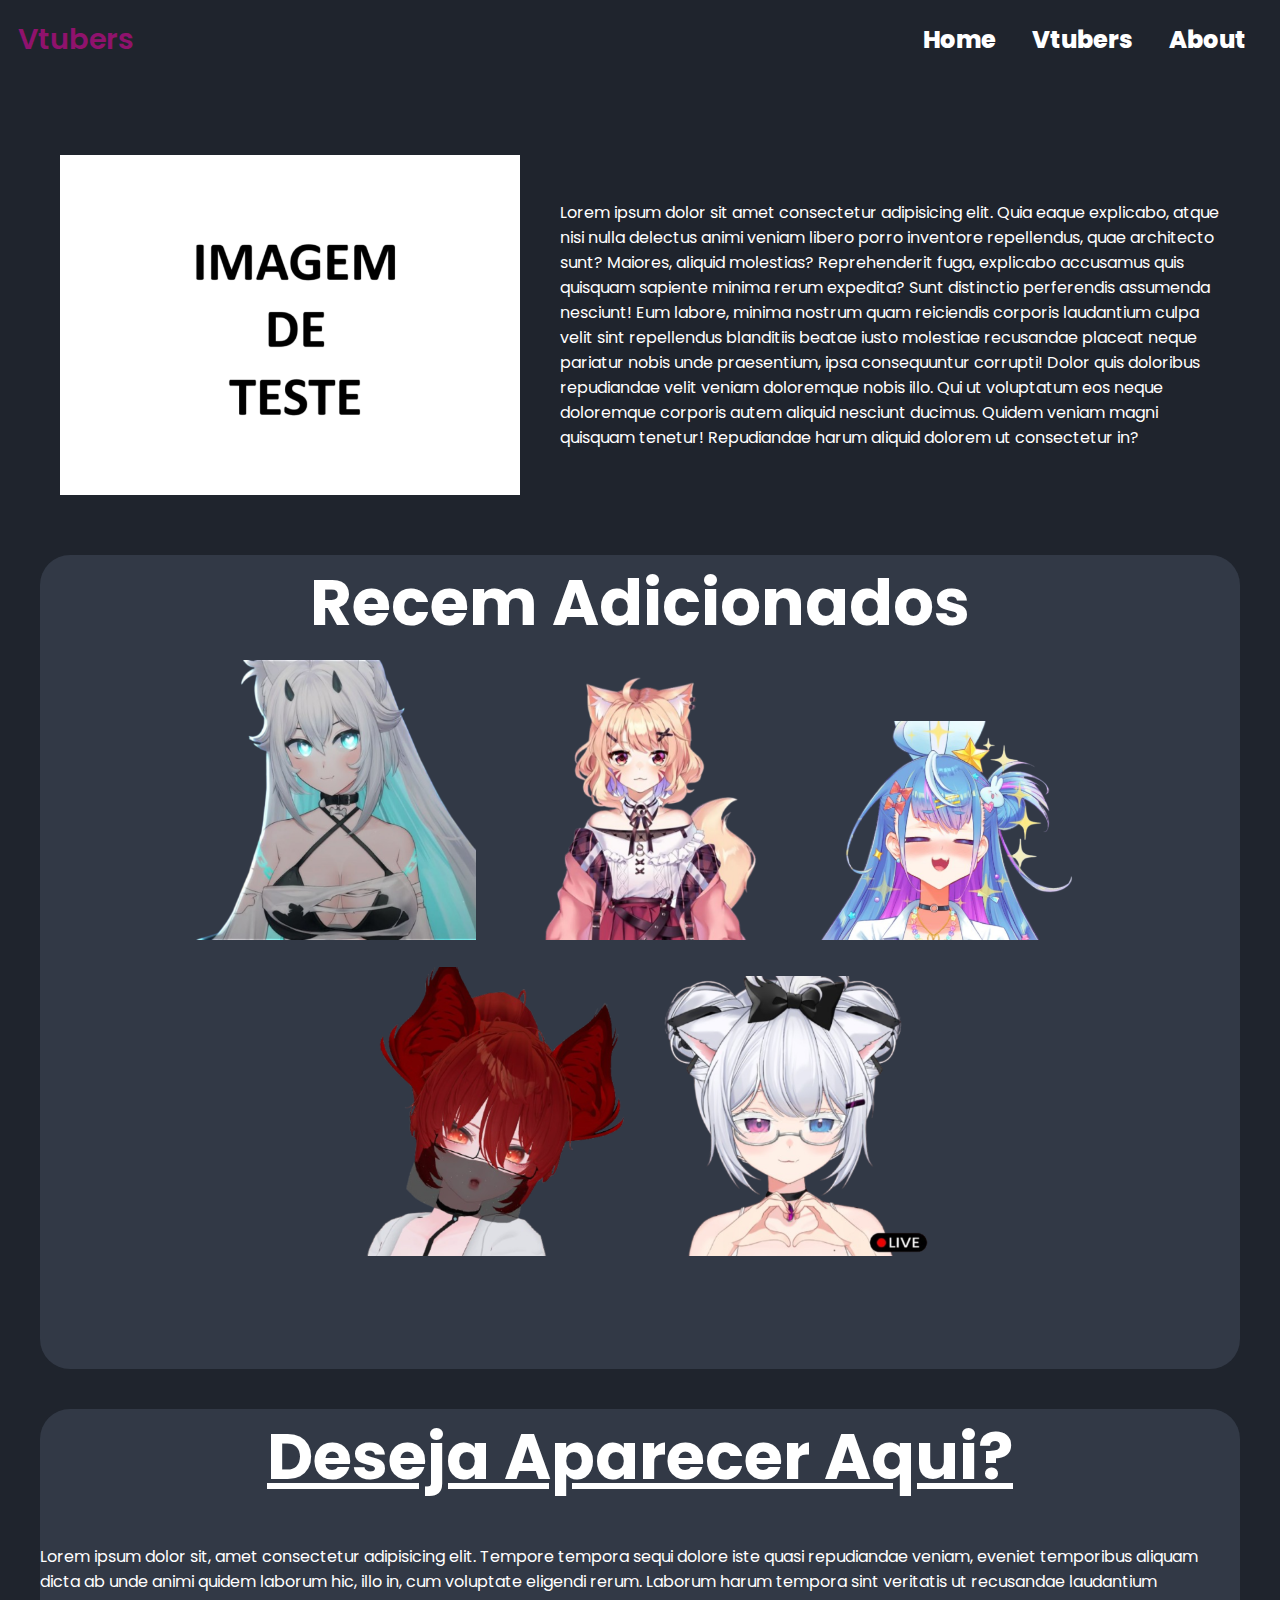
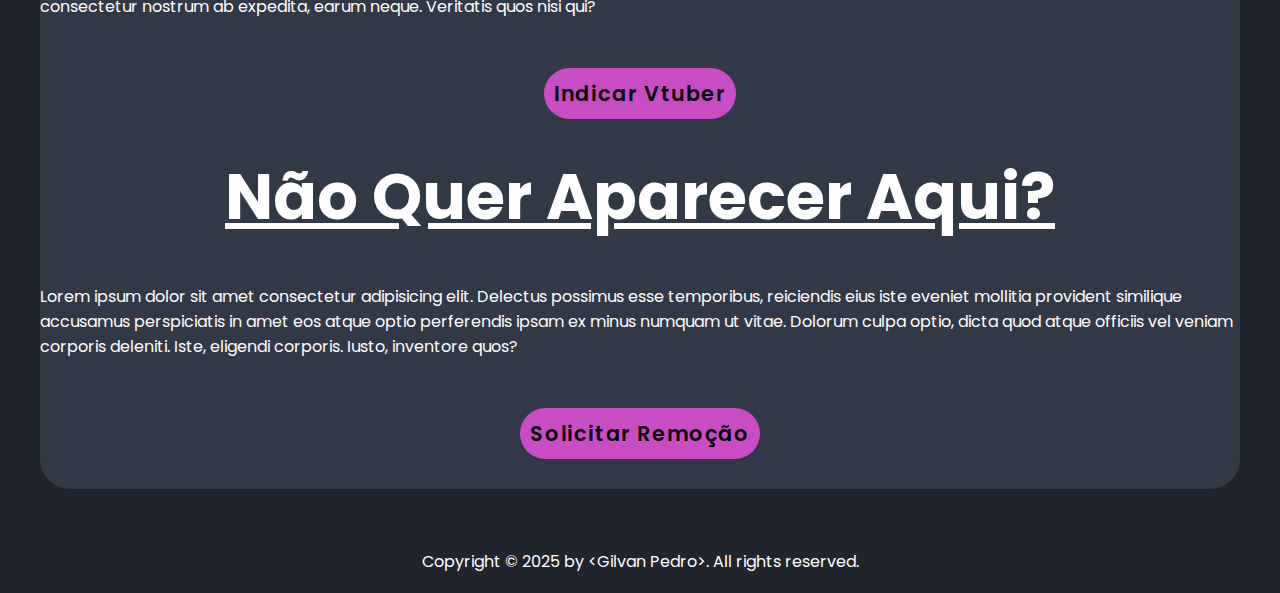
<file: index.html>
<!DOCTYPE html>
<html lang="pt-br">
<head>
    <meta charset="UTF-8">
    <meta name="viewport" content="width=device-width, initial-scale=1.0">
    <title>Vtuber Search</title>

    <link rel="stylesheet" href="./style.css">
    <link rel="stylesheet" href="./responsivo.css">
</head>
<body>
    <header>
        <a href="" class="logo">Vtubers</a>

        <div class="nav">
            <a href="#home">Home</a>
            <a href="./vtubers.html">Vtubers</a>
            <a href="./about.html">About</a>
        </div>

        <div class="nav-responsive">
            <a href="#home">Home</a>
            <a href="./vtubers.html">Vtubers</a>
            <a href="./about.html">About</a>
        </div>

        <div class="menu-hamburguer">
            <div class="bar1"></div>
            <div class="bar2"></div>
            <div class="bar3"></div>
        </div>
    </header>

    <section class="home" id="home">
        <div class="home-box">
            <h1>Sobre o Site</h1>
                <div class="home-content">
                    <img src="./img/imagem teste.png" class="home-img"></img>
                    <p>
                        Lorem ipsum dolor sit amet consectetur adipisicing elit. Quia eaque explicabo, atque nisi nulla delectus animi veniam libero porro inventore repellendus, quae architecto sunt? Maiores, aliquid molestias? Reprehenderit fuga, explicabo accusamus quis quisquam sapiente minima rerum expedita? Sunt distinctio perferendis assumenda nesciunt! Eum labore, minima nostrum quam reiciendis corporis laudantium culpa velit sint repellendus blanditiis beatae iusto molestiae recusandae placeat neque pariatur nobis unde praesentium, ipsa consequuntur corrupti! Dolor quis doloribus repudiandae velit veniam doloremque nobis illo. Qui ut voluptatum eos neque doloremque corporis autem aliquid nesciunt ducimus. Quidem veniam magni quisquam tenetur! Repudiandae harum aliquid dolorem ut consectetur in?
                    </p>
                </div>
            </div>
        </div>
    </section>

    <section class="vtubers-novos">
        <h1>Recem Adicionados</h1>
        <div class="vtubers-img">
            <a href="./nyhzumi.html"><img src="./img/nyhzumi/nyhzumi1.png" alt=""></a>
        
            <a href="./squchan.html"><img src="./img/squchan/squchan1.png" alt=""></a>
        
            <a href=""><img src="./img/emu/emu1.png" alt=""></a>

            <a href=""><img src="./img/nixi/nixi1.png" alt=""></a>

            <a href=""><img src="./img/hiniinha/hiniinha1.png" alt=""></a>
        </div>
    </section>

    <section class="formularios">
        <div class="formulario-entrar">
            <h1>Deseja Aparecer Aqui?</h1>
            <p>
                Lorem ipsum dolor sit, amet consectetur adipisicing elit. Tempore tempora sequi dolore iste quasi repudiandae veniam, eveniet temporibus aliquam dicta ab unde animi quidem laborum hic, illo in, cum voluptate eligendi rerum. Laborum harum tempora sint veritatis ut recusandae laudantium consectetur nostrum ab expedita, earum neque. Veritatis quos nisi qui?
            </p>
            <div class="botao">
                <a href="./formularioentrar.html" class="btn">Indicar Vtuber</a>
            </div>
        </div>

        <div class="formulario-sair">
            <h1>Não Quer Aparecer Aqui?</h1>
            <p>
                Lorem ipsum dolor sit amet consectetur adipisicing elit. Delectus possimus esse temporibus, reiciendis eius iste eveniet mollitia provident similique accusamus perspiciatis in amet eos atque optio perferendis ipsam ex minus numquam ut vitae. Dolorum culpa optio, dicta quod atque officiis vel veniam corporis deleniti. Iste, eligendi corporis. Iusto, inventore quos?
            </p>
            <div class="botao">
                <a href="./formulariosair.html" class="btn">Solicitar Remoção</a>
            </div>
        </div>
    </section>

    <footer>
        <p>
            Copyright &copy; 2025 by &lt;Gilvan Pedro&gt;. All rights reserved.
        </p>
    </footer>
</body>
<script src="./script.js"></script>
</html>
</file>
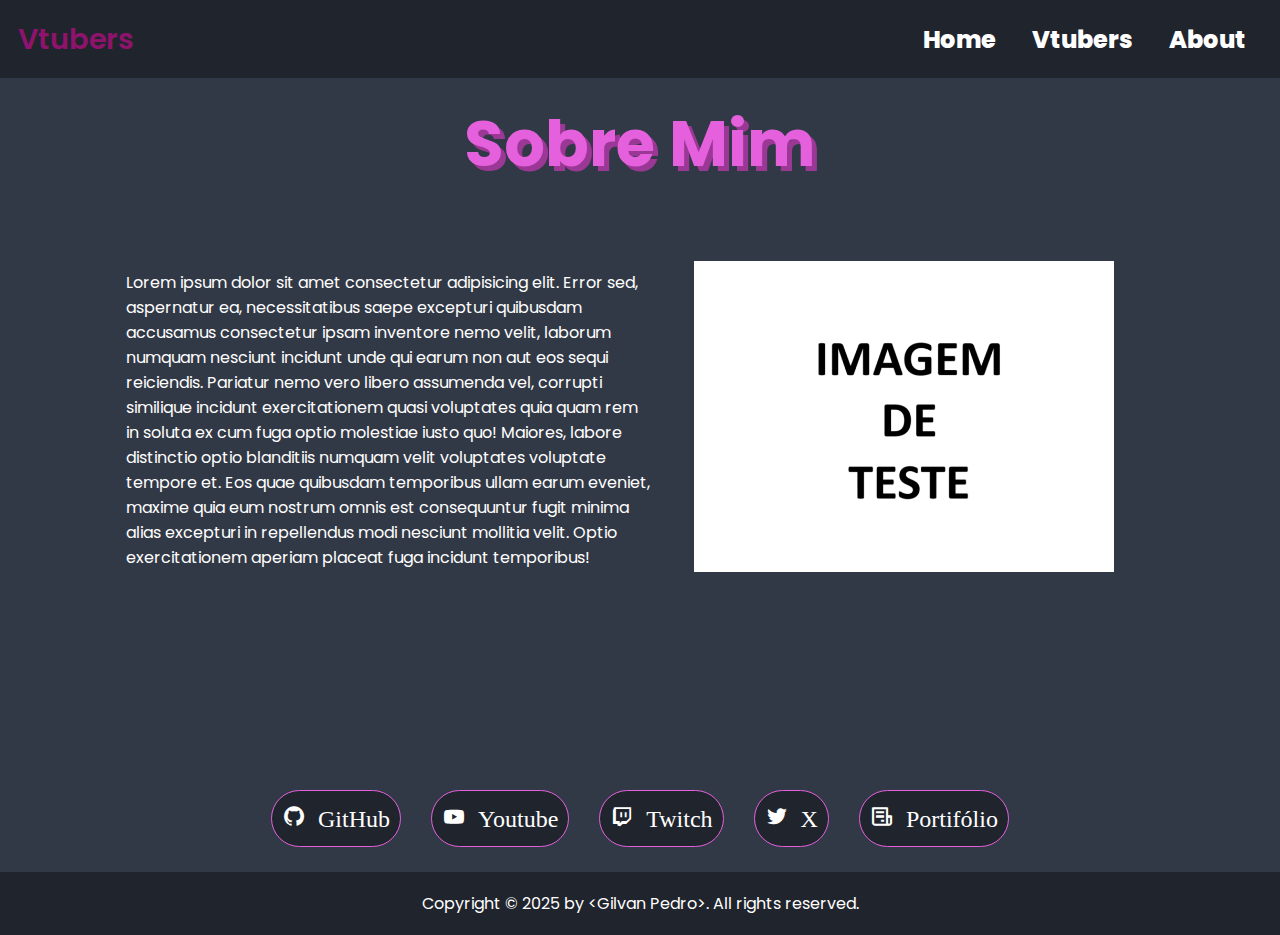
<file: about.html>
<!DOCTYPE html>
<html lang="pt-br">
<head>
    <meta charset="UTF-8">
    <meta name="viewport" content="width=device-width, initial-scale=1.0">
    <title>Vtuber Search</title>

    <link rel="stylesheet" href="./style.css">
    <link rel="stylesheet" href="./about.css">
    <link rel="stylesheet" href="./responsivo.css">
    <link href='https://unpkg.com/boxicons@2.1.4/css/boxicons.min.css' rel='stylesheet'>
</head>
<body>
    <header>
        <a href="" class="logo">Vtubers</a>

        <div class="nav">
            <a href="#home">Home</a>
            <a href="./vtubers.html">Vtubers</a>
            <a href="#">About</a>
        </div>

        <div class="nav-responsive">
            <a href="#home">Home</a>
            <a href="./vtubers.html">Vtubers</a>
            <a href="#">About</a>
        </div>

        <div class="menu-hamburguer">
            <div class="bar1"></div>
            <div class="bar2"></div>
            <div class="bar3"></div>
        </div>
    </header>

    <section class="about-box">
        <h1>Sobre Mim</h1>
        <div class="about-content">
            <p class="about-txt">
                Lorem ipsum dolor sit amet consectetur adipisicing elit. Error sed, aspernatur ea, necessitatibus saepe excepturi quibusdam accusamus consectetur ipsam inventore nemo velit, laborum numquam nesciunt incidunt unde qui earum non aut eos sequi reiciendis. Pariatur nemo vero libero assumenda vel, corrupti similique incidunt exercitationem quasi voluptates quia quam rem in soluta ex cum fuga optio molestiae iusto quo! Maiores, labore distinctio optio blanditiis numquam velit voluptates voluptate tempore et. Eos quae quibusdam temporibus ullam earum eveniet, maxime quia eum nostrum omnis est consequuntur fugit minima alias excepturi in repellendus modi nesciunt mollitia velit. Optio exercitationem aperiam placeat fuga incidunt temporibus!
            </p>
            <div class="about-img">
                <img src="./img/imagem teste.png" alt="">
            </div>
        </div>    
    </section>

    <section class="social-content">
        <a href="https://github.com/GilvanPedro"><i class='bx bxl-github'> GitHub</i></a>

        <a href=""><i class='bx bxl-youtube social-icon' > Youtube</i></a>

        <a href="https://twitch.tv/gilvannp"><i class='bx bxl-twitch'> Twitch</i></a>

        <a href="https://x.com/gilvannp"><i class='bx bxl-twitter social-icon' > X</i></a>

        <a href="http://gilvanpedro.netfly.com/"><i class='bx bx-receipt'> Portifólio</i></a>
    </section>
    
    <footer>
        <p>
            Copyright &copy; 2025 by &lt;Gilvan Pedro&gt;. All rights reserved.
        </p>
    </footer>
</body>
<script src="./script.js"></script>
</html>
</file>
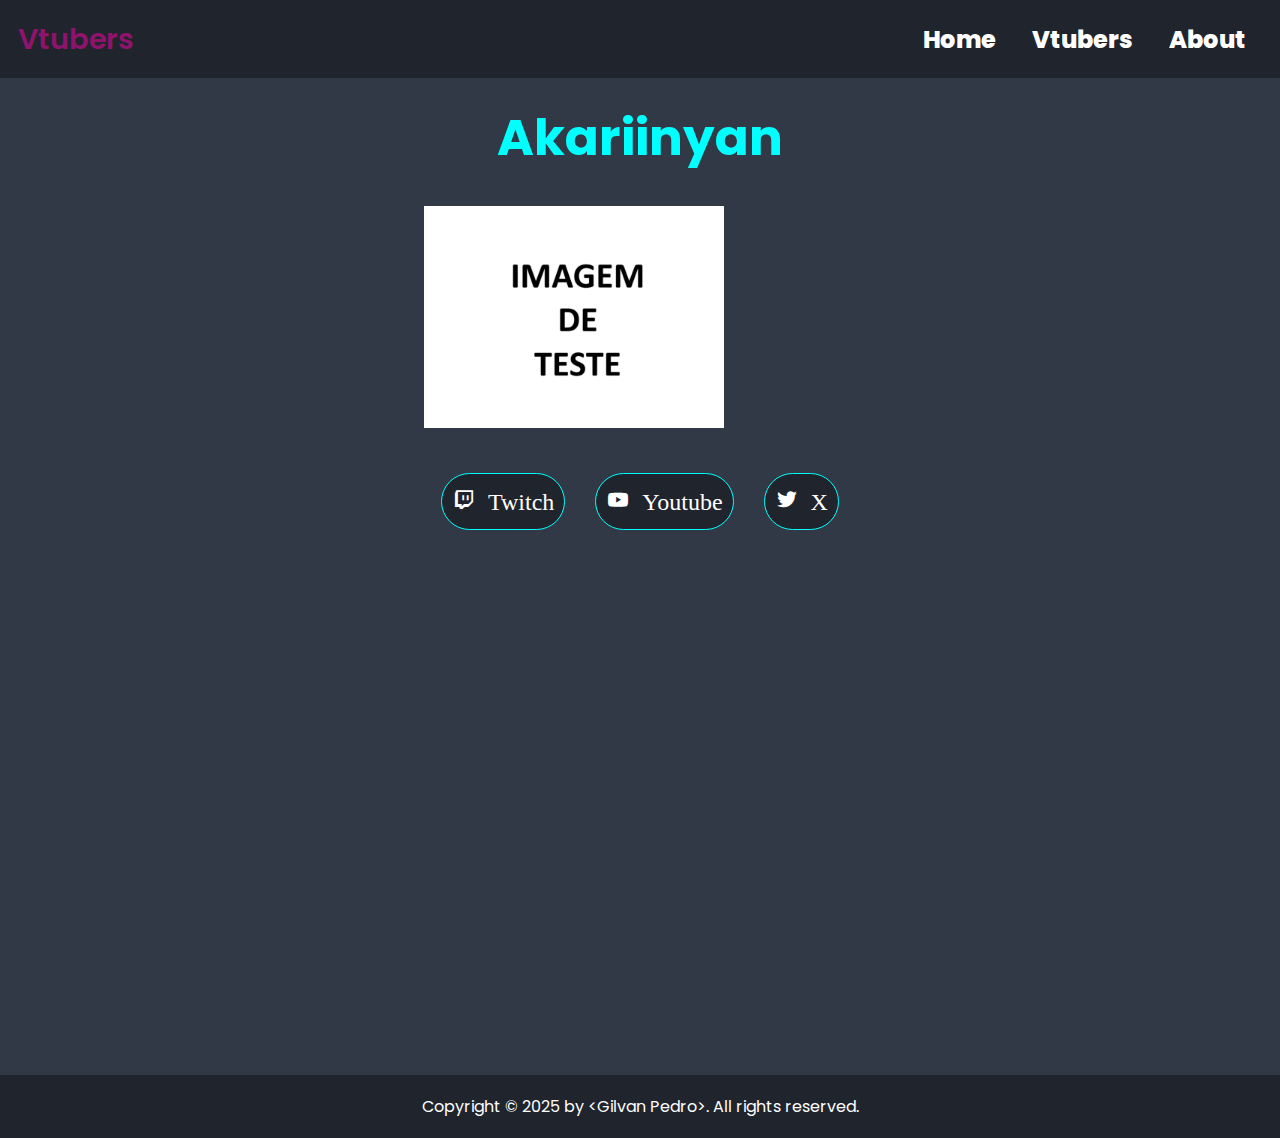
<file: akariinyan.html>
<!DOCTYPE html>
<html lang="pt-br">
<head>
    <meta charset="UTF-8">
    <meta name="viewport" content="width=device-width, initial-scale=1.0">
    <title>Vtuber Search</title>

    <link rel="stylesheet" href="./portifolio.css">
    <link rel="stylesheet" href="./CSS vtubers/nyhzumi.css">
    <link rel="stylesheet" href="./responsivo.css">
    <link href='https://unpkg.com/boxicons@2.1.4/css/boxicons.min.css' rel='stylesheet'>
</head>
<body>
    <header>
        <a href="" class="logo">Vtubers</a>

        <div class="nav">
            <a href="./index.html">Home</a>
            <a href="./vtubers.html">Vtubers</a>
            <a href="./about.html">About</a>
        </div>

        <div class="nav-responsive">
            <a href="#home">Home</a>
            <a href="./vtubers.html">Vtubers</a>
            <a href="./about.html">About</a>
        </div>

        <div class="menu-hamburguer">
            <div class="bar1"></div>
            <div class="bar2"></div>
            <div class="bar3"></div>
        </div>
    </header>

    <section class="info-content">

        <h1>Akariinyan</h1>

        <div class="info-bio">

                <img src="./img/imagem teste.png" alt="">

            <div class="info-box">
                
                <p>

                </p>

            </div>
        </div>
    </section>

                    <!-- Redes Sociais -->
    <section class="social-content">
        <a href=""><i class='bx bxl-twitch social-icon'> Twitch</i></a>

        <a href=""><i class='bx bxl-youtube social-icon' > Youtube</i></a>

        <a href=""><i class='bx bxl-twitter social-icon' > X</i></a>
    </section>

    <section class="clip-content">
        <div class="clip">

            <iframe src="" frameborder="0"></iframe>

        </div>
    </section>

    <footer>
        <p>Copyright &copy; 2025 by &lt;Gilvan Pedro&gt;. All rights reserved.</p>
    </footer>
</body>
<script src="./script.js"></script>
<script>
    
</script>
</html>
</file>
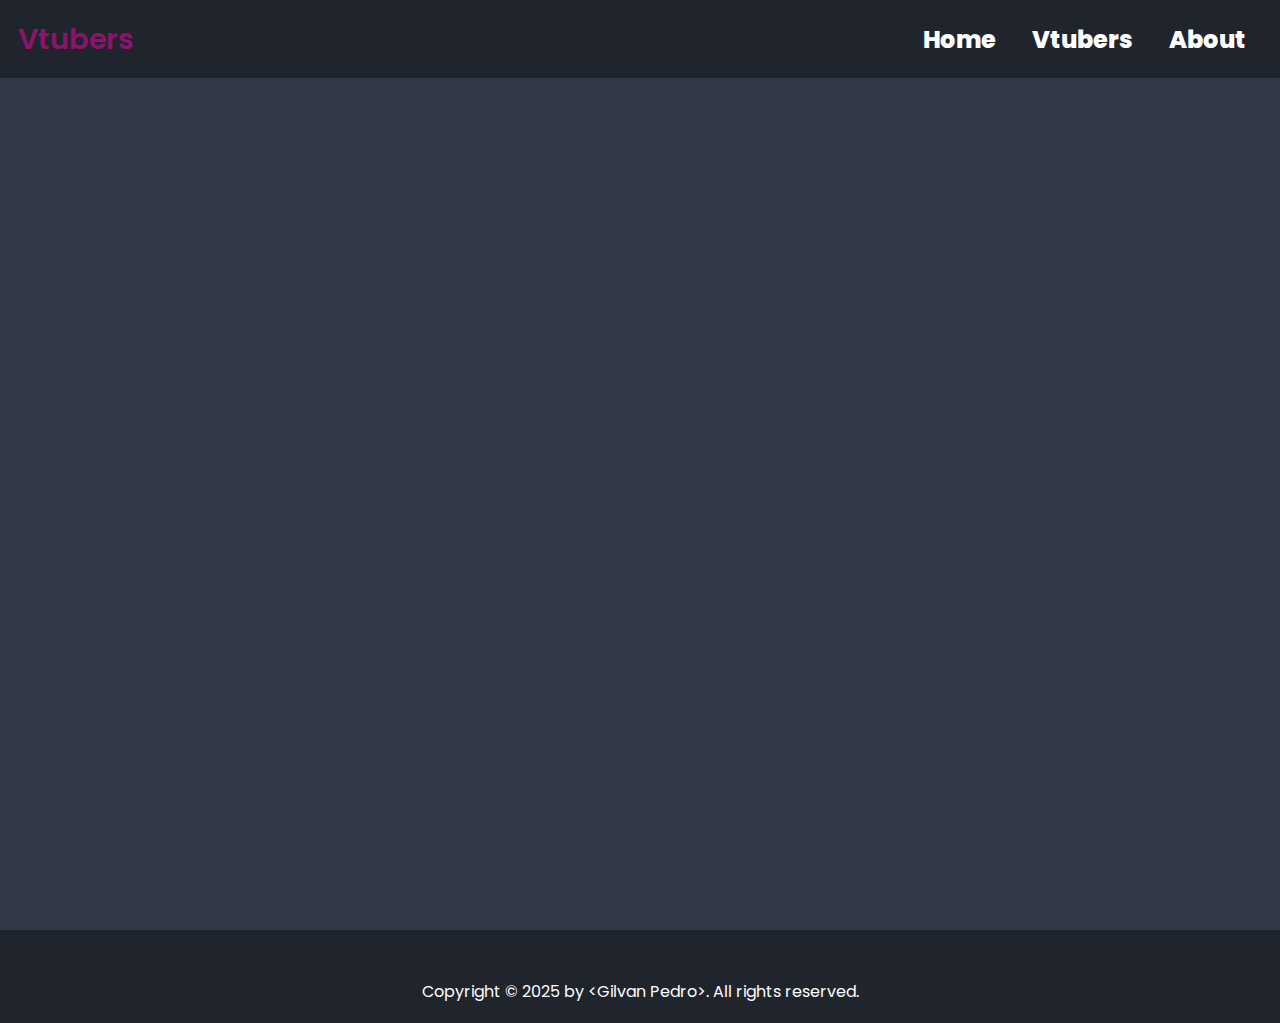
<file: formularioentrar.html>
<!DOCTYPE html>
<html lang="pt-br">
<head>
    <meta charset="UTF-8">
    <meta name="viewport" content="width=device-width, initial-scale=1.0">
    <title>Vtuber Search</title>
    <link rel="stylesheet" href="./responsivo.css">
    <link rel="stylesheet" href="./style.css">
</head>
<body>
    <header>
        <a href="" class="logo">Vtubers</a>

        <div class="nav">
            <a href="./index.html">Home</a>
            <a href="./vtubers.html">Vtubers</a>
            <a href="#">About</a>
        </div>

        <div class="nav-responsive">
            <a href="./index.html">Home</a>
            <a href="./vtubers.html">Vtubers</a>
            <a href="#">About</a>
        </div>

        <div class="menu-hamburguer">
            <div class="bar1"></div>
            <div class="bar2"></div>
            <div class="bar3"></div>
        </div>
    </header>

    <div class="cor-fundo">
        <section class="entrar-form">
            <iframe src="https://docs.google.com/forms/d/e/1FAIpQLSeY9LWYcGCufFjE7ytyVZT631D6Y5lKer4QTlPzCicTDpvpfg/viewform?embedded=true" width="640" height="955" frameborder="0" marginheight="0" marginwidth="0" scrolling="no">Carregando…</iframe>
        </section>
    </div>
    
    <footer>
        <p>
            Copyright &copy; 2025 by &lt;Gilvan Pedro&gt;. All rights reserved.
        </p>
    </footer>
</body>
<script src="./script.js"></script>
</html>
</file>
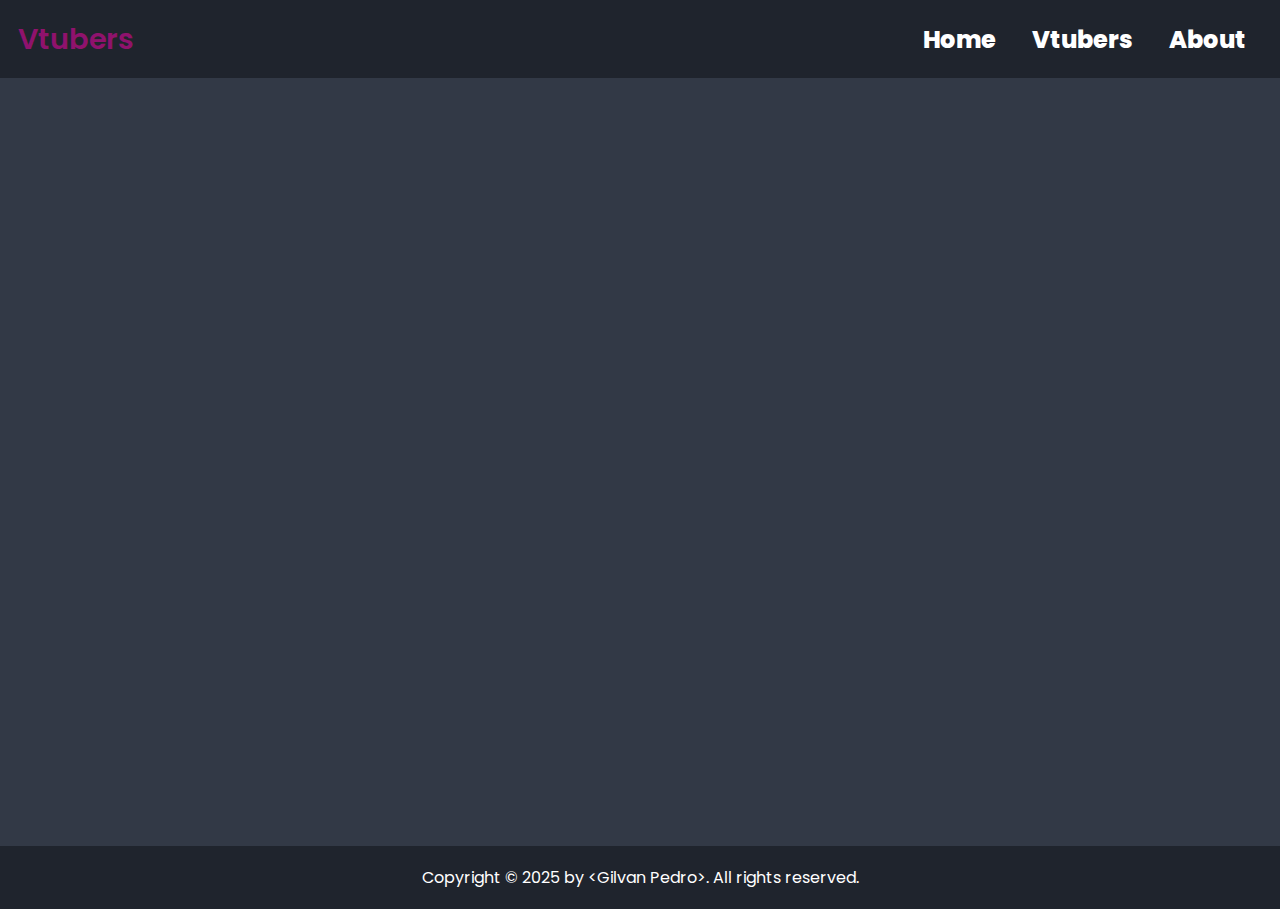
<file: formulariosair.html>
<!DOCTYPE html>
<html lang="pt-br">
<head>
    <meta charset="UTF-8">
    <meta name="viewport" content="width=device-width, initial-scale=1.0">
    <title>Vtuber Search</title>
    <link rel="stylesheet" href="./responsivo.css">
    <link rel="stylesheet" href="./style.css">
</head>
<body>
    <header>
        <a href="" class="logo">Vtubers</a>

        <div class="nav">
            <a href="./index.html">Home</a>
            <a href="./vtubers.html">Vtubers</a>
            <a href="./about.html">About</a>
        </div>

        <div class="nav-responsive">
            <a href="./index.html">Home</a>
            <a href="./vtubers.html">Vtubers</a>
            <a href="./about.html">About</a>
        </div>

        <div class="menu-hamburguer">
            <div class="bar1"></div>
            <div class="bar2"></div>
            <div class="bar3"></div>
        </div>
    </header>
    
    <div class="cor-fundo">
        <section class="sair-form">
            <iframe src="https://docs.google.com/forms/d/e/1FAIpQLSdTLwk_2hNyBiyeFJtqcEBUpQYtmUs-7tZMKC0AzrlChOqT5g/viewform?embedded=true" width="640" height="725" frameborder="0" scrolling="no">Carregando…</iframe>
        </section>
    </div>
    
    <footer>
        <p>
            Copyright &copy; 2025 by &lt;Gilvan Pedro&gt;. All rights reserved.
        </p>
    </footer>
</body>
<script src="./script.js"></script>
</html>
</file>
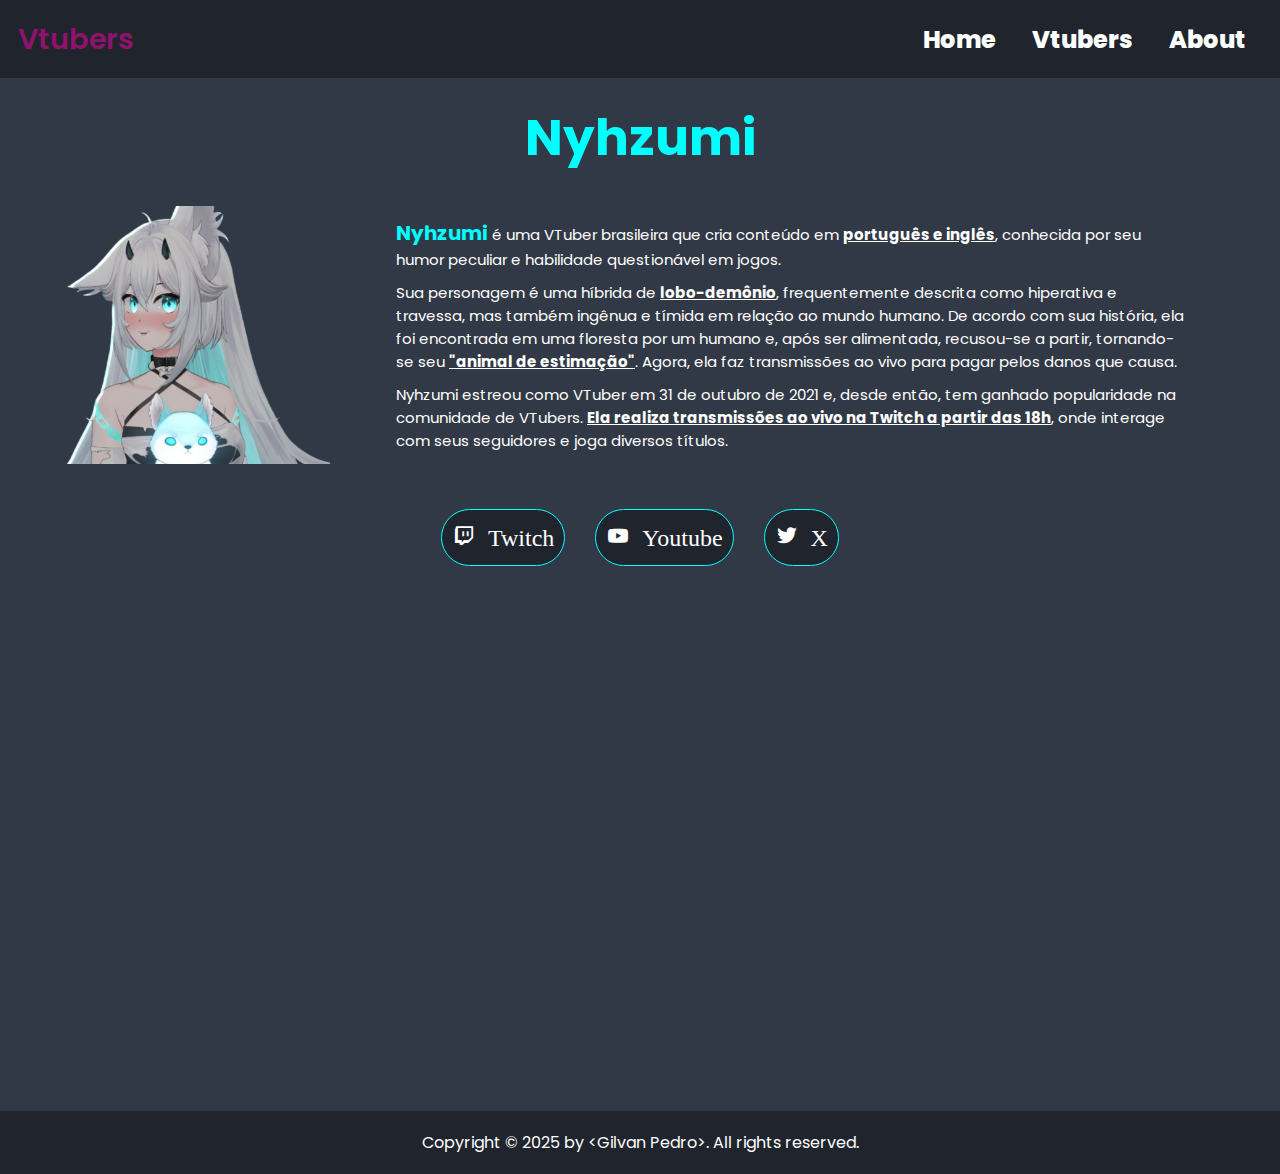
<file: nyhzumi.html>
<!DOCTYPE html>
<html lang="pt-br">
<head>
    <meta charset="UTF-8">
    <meta name="viewport" content="width=device-width, initial-scale=1.0">
    <title>Vtuber Search</title>

    <link rel="stylesheet" href="./portifolio.css">
    <link rel="stylesheet" href="./CSS vtubers/nyhzumi.css">
    <link rel="stylesheet" href="./responsivo.css">
    <link href='https://unpkg.com/boxicons@2.1.4/css/boxicons.min.css' rel='stylesheet'>
</head>
<body>
    <header>
        <a href="" class="logo">Vtubers</a>

        <div class="nav">
            <a href="./index.html">Home</a>
            <a href="./vtubers.html">Vtubers</a>
            <a href="./about.html">About</a>
        </div>

        <div class="nav-responsive">
            <a href="#home">Home</a>
            <a href="./vtubers.html">Vtubers</a>
            <a href="./about.html">About</a>
        </div>

        <div class="menu-hamburguer">
            <div class="bar1"></div>
            <div class="bar2"></div>
            <div class="bar3"></div>
        </div>
    </header>

    <section class="info-content">

        <h1>Nyhzumi</h1>

        <div class="info-bio">

                <img src="./img/nyhzumi/nyhzumi2.jpg" alt="">

            <div class="info-box">
                
                <p>
                    <span class="span1">Nyhzumi</span> é uma VTuber brasileira que cria conteúdo em <span class="span2">português e inglês</span>, conhecida por seu humor peculiar e habilidade questionável em jogos. 
                </p>
                <p>
                    Sua personagem é uma híbrida de <span class="span2">lobo-demônio</span>, frequentemente descrita como hiperativa e travessa, mas também ingênua e tímida em relação ao mundo humano. De acordo com sua história, ela foi encontrada em uma floresta por um humano e, após ser alimentada, recusou-se a partir, tornando-se seu <span class="span2">"animal de estimação"</span>. Agora, ela faz transmissões ao vivo para pagar pelos danos que causa. 
                </p>
                <p>
                    Nyhzumi estreou como VTuber em 31 de outubro de 2021 e, desde então, tem ganhado popularidade na comunidade de VTubers. <span class="span2">Ela realiza transmissões ao vivo na Twitch a partir das 18h</span>, onde interage com seus seguidores e joga diversos títulos. 
                </p>
            </div>
        </div>
    </section>

                    <!-- Redes Sociais -->
    <section class="social-content">
        <a href="https://www.twitch.tv/nyhzumi"><i class='bx bxl-twitch social-icon'> Twitch</i></a>

        <a href="https://www.youtube.com/@nyhzumi"><i class='bx bxl-youtube social-icon' > Youtube</i></a>

        <a href="https://x.com/nyhzumi"><i class='bx bxl-twitter social-icon' > X</i></a>
    </section>

    <section class="clip-content">
        <div class="clip">
            <iframe src="https://www.youtube.com/embed/HwjvyrESF9E" title="ELES ME FIZERAM DE MARMITA 😳" frameborder="0" allow="accelerometer; autoplay; clipboard-write; encrypted-media; gyroscope; picture-in-picture; web-share" referrerpolicy="strict-origin-when-cross-origin" allowfullscreen></iframe>

        </div>
    </section>

    <footer>
        <p>Copyright &copy; 2025 by &lt;Gilvan Pedro&gt;. All rights reserved.</p>
    </footer>
</body>
<script src="./script.js"></script>
<script>
    
</script>
</html>
</file>
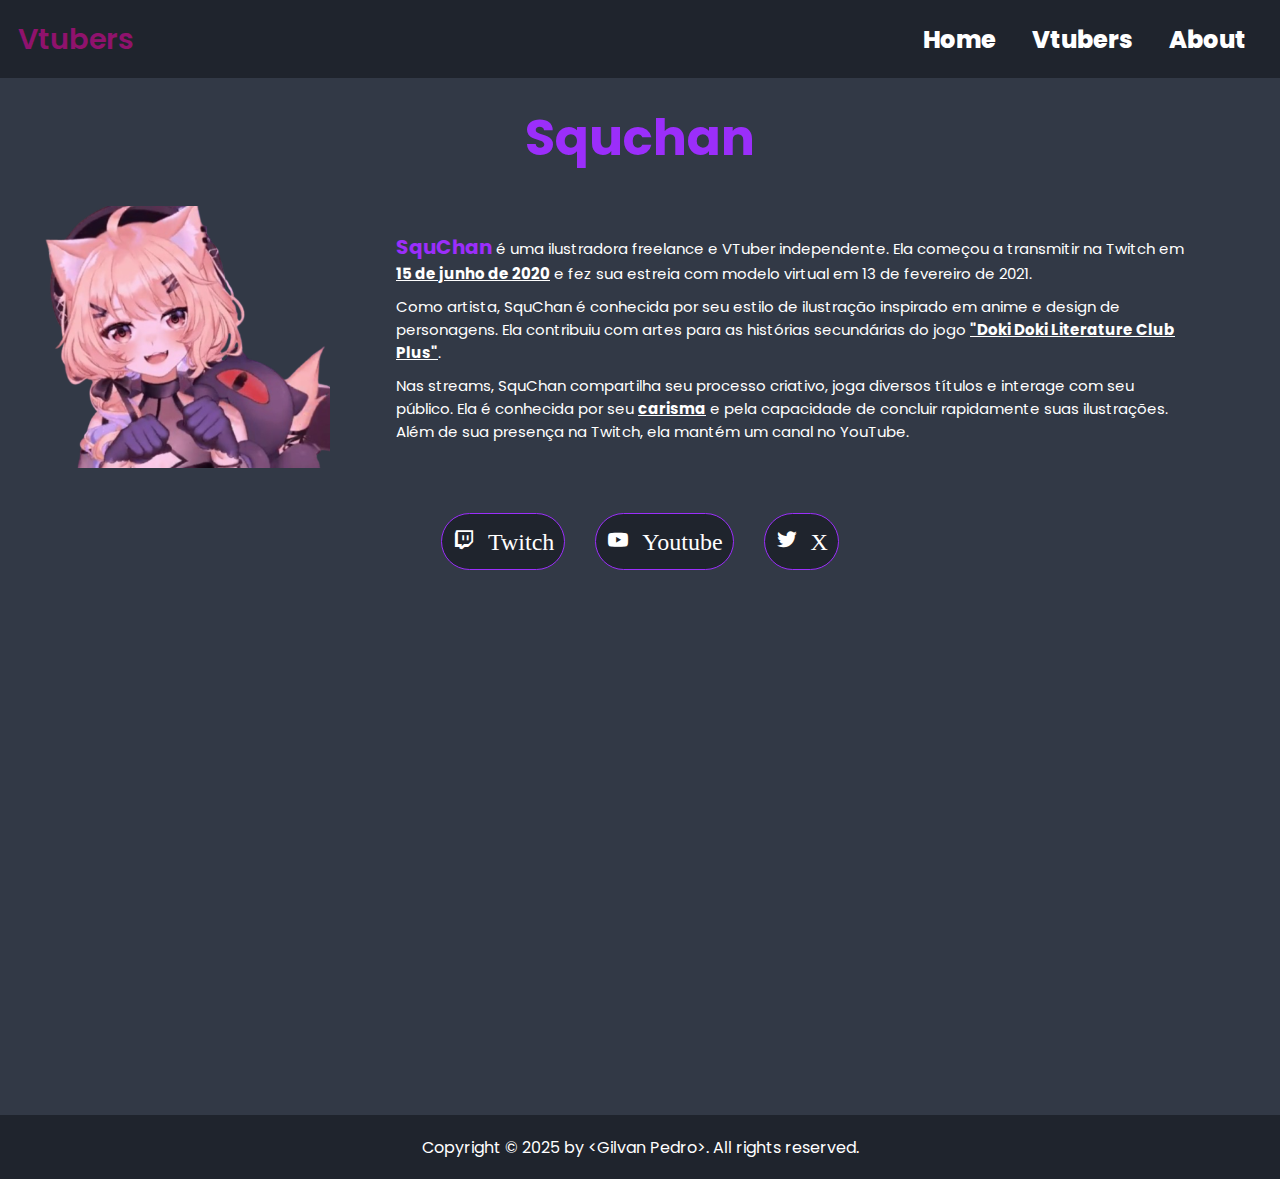
<file: squchan.html>
<!DOCTYPE html>
<html lang="pt-br">
<head>
    <meta charset="UTF-8">
    <meta name="viewport" content="width=device-width, initial-scale=1.0">
    <title>Vtuber Search</title>

    <link rel="stylesheet" href="./portifolio.css">
    <link rel="stylesheet" href="./CSS vtubers/squchan.css">
    <link rel="stylesheet" href="./responsivo.css">
    <link href='https://unpkg.com/boxicons@2.1.4/css/boxicons.min.css' rel='stylesheet'>
</head>
<body>
    <header>
        <a href="" class="logo">Vtubers</a>

        <div class="nav">
            <a href="./index.html">Home</a>
            <a href="./vtubers.html">Vtubers</a>
            <a href="./about.html">About</a>
        </div>

        <div class="nav-responsive">
            <a href="#home">Home</a>
            <a href="./vtubers.html">Vtubers</a>
            <a href="./about.html">About</a>
        </div>

        <div class="menu-hamburguer">
            <div class="bar1"></div>
            <div class="bar2"></div>
            <div class="bar3"></div>
        </div>
    </header>

    <section class="info-content">

        <h1>Squchan</h1>

        <div class="info-bio">

                <img src="./img/squchan/squchan2.png" alt="">

            <div class="info-box">
                
                <p>
                    <span class="span1">SquChan</span> é uma ilustradora freelance e VTuber independente. Ela começou a transmitir na Twitch em <span class="span2">15 de junho de 2020</span>
                     e fez sua estreia com modelo virtual em 13 de fevereiro de 2021. 
                </p>
                <p>
                    Como artista, SquChan é conhecida por seu estilo de ilustração inspirado em anime e design de personagens. Ela contribuiu com artes para as histórias secundárias do jogo <span class="span2">"Doki Doki Literature Club Plus"</span>.  
                </p>
                <p>
                    Nas streams, SquChan compartilha seu processo criativo, joga diversos títulos e interage com seu público. Ela é conhecida por seu <span class="span2">carisma</span> e pela capacidade de concluir rapidamente suas ilustrações. Além de sua presença na Twitch, ela mantém um canal no YouTube.
                </p>
            </div>
        </div>
    </section>

                    <!-- Redes Sociais -->
    <section class="social-content">
        <a href="https://www.twitch.tv/squchan"><i class='bx bxl-twitch social-icon'> Twitch</i></a>

        <a href="https://www.youtube.com/@SquChanVT"><i class='bx bxl-youtube social-icon' > Youtube</i></a>

        <a href="https://x.com/SquChanVT"><i class='bx bxl-twitter social-icon' > X</i></a>
    </section>

    <section class="clip-content">
        <div class="clip">
            <iframe src="https://www.youtube.com/embed/P90F2pjB_o4" title="Are you scared of LADY HOLES?" frameborder="0" allow="accelerometer; autoplay; clipboard-write; encrypted-media; gyroscope; picture-in-picture; web-share" referrerpolicy="strict-origin-when-cross-origin" allowfullscreen></iframe>

        </div>
    </section>

    <footer>
        <p>Copyright &copy; 2025 by &lt;Gilvan Pedro&gt;. All rights reserved.</p>
    </footer>
</body>
<script src="./script.js"></script>
<script>
    
</script>
</html>
</file>
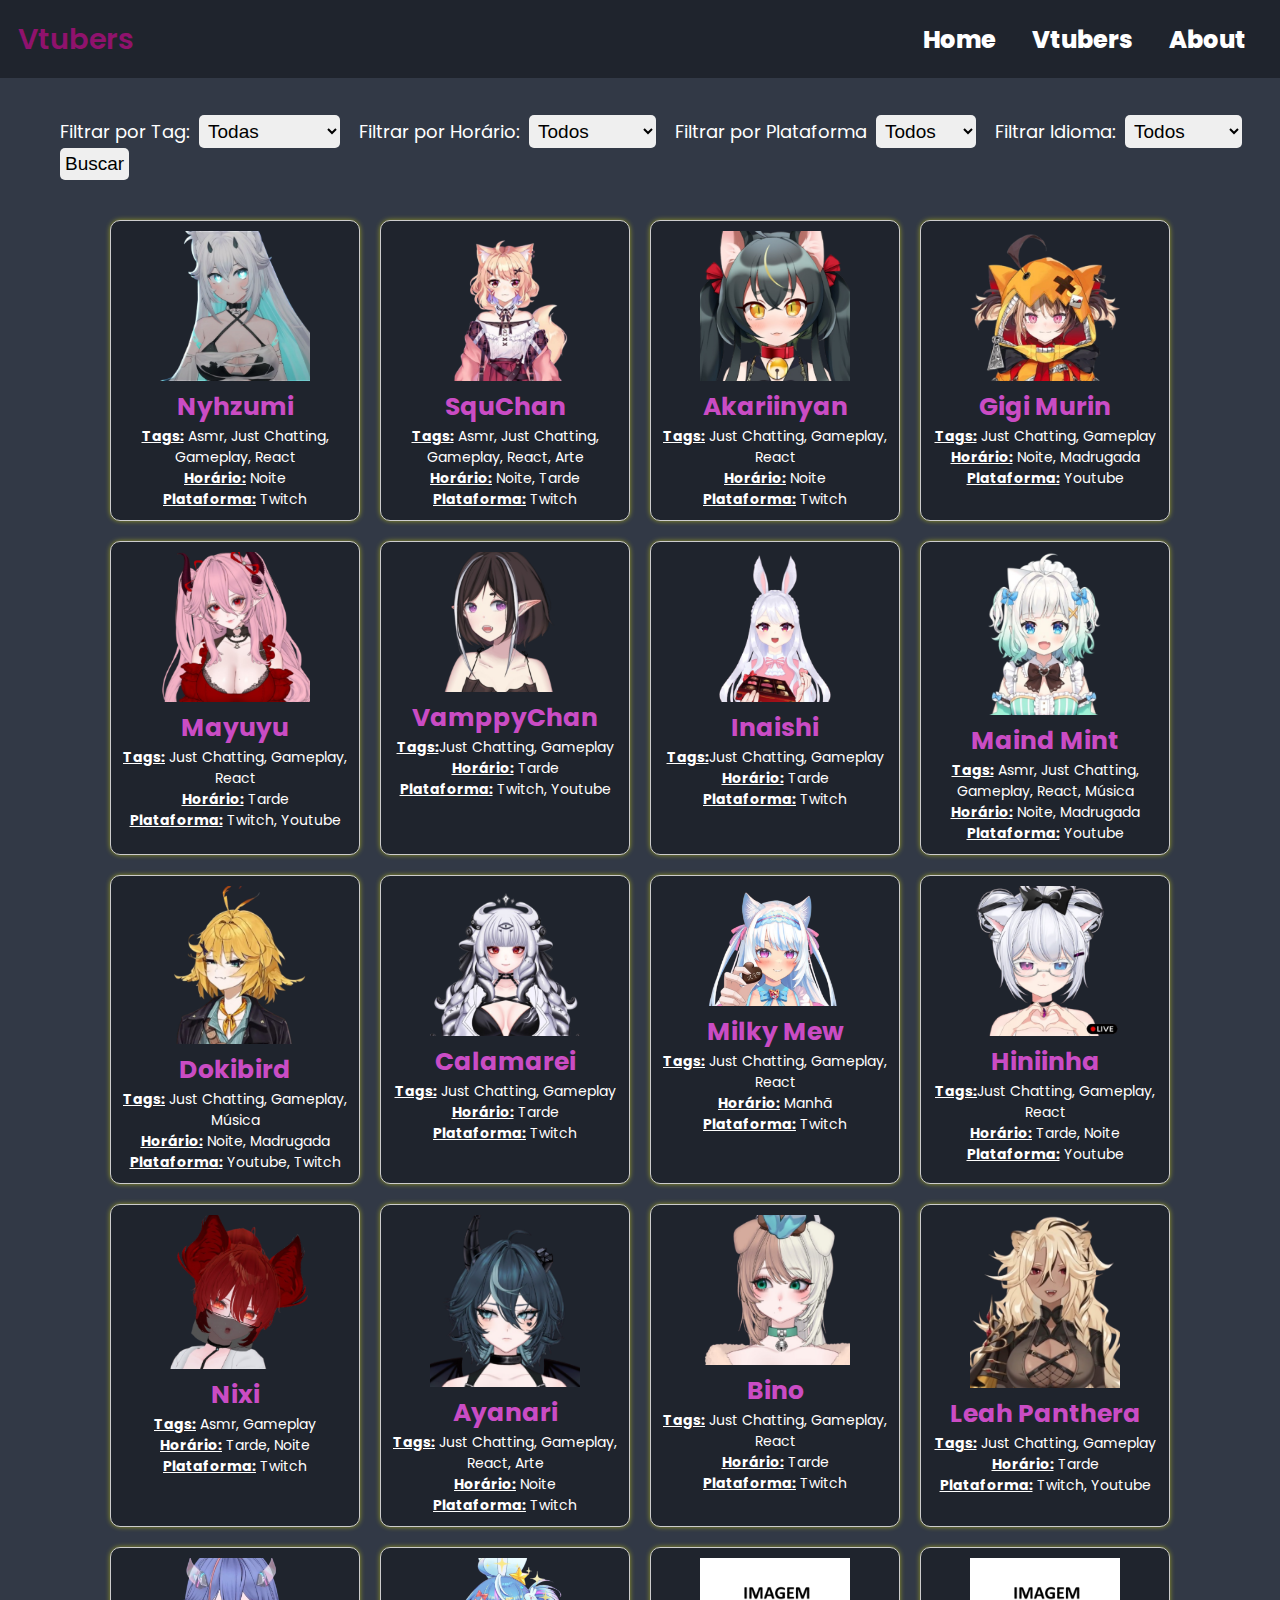
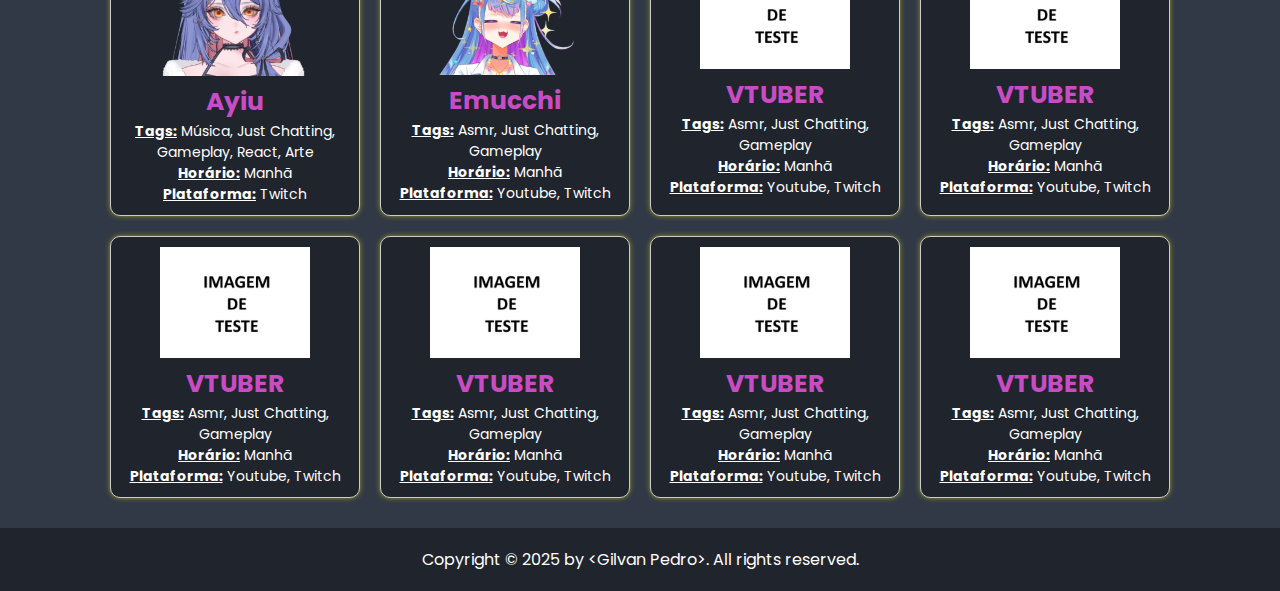
<file: vtubers.html>
<!DOCTYPE html>
<html lang="pt-br">
<head>
    <meta charset="UTF-8">
    <meta name="viewport" content="width=device-width, initial-scale=1.0">
    <title>Vtuber Search</title>
    <link rel="stylesheet" href="./style.css">
    <link rel="stylesheet" href="./responsivo.css">
</head>
<body>
    <header>
        <a href="" class="logo">Vtubers</a>

        <div class="nav">
            <a href="./index.html">Home</a>
            <a href="./vtubers.html">Vtubers</a>
            <a href="./about.html">About</a>
        </div>

        <div class="nav-responsive">
            <a href="./index.html">Home</a>
            <a href="./vtubers.html">Vtubers</a>
            <a href="./about.html">About</a>
        </div>

        <div class="menu-hamburguer">
            <div class="bar1"></div>
            <div class="bar2"></div>
            <div class="bar3"></div>
        </div>
    </header>

    <section class="filtro, cor-fundo">
        <h1>Vtubers</h1>

    <form id="filter-form">

        <!-- Filtro por Tags -->
        <label for="tag-filter">Filtrar por Tag:</label>
        <select id="tag-filter">
            <option value="">Todas</option>
            <option value="just-chatting">Just Chatting</option>
            <option value="gameplay">Gameplay</option>
            <option value="react">React</option>
            <option value="asmr">ASMR</option>
            <option value="musica">Música</option>
            <option value="arte">Arte</option>
        </select>

        <!-- Filtro por Horário -->
        <label for="time-filter">Filtrar por Horário:</label>
        <select id="time-filter">
            <option value="">Todos</option>
            <option value="manha">Manhã</option>
            <option value="tarde">Tarde</option>
            <option value="noite">Noite</option>
            <option value="madrugada">Madrugada</option>
        </select>

        <!-- Filtro por Plataforma de Streaming -->
        <label for="plat-filter">Filtrar por Plataforma</label>
        <select id="plat-filter">
            <option value="">Todos</option>
            <option value="youtube">Youtube</option>
            <option value="twitch">Twitch</option>
            <option value="kick">Kick</option>
        </select>

        <!-- Filtrando por Idioma -->
        <label for="lang-filter">Filtrar Idioma:</label>
        <select id="lang-filter">
            <option value="">Todos</option>
            <option value="ingles">Inglês</option>
            <option value="portugues">Português</option>
        </select>

        <button class="submit" type="submit">Buscar</button>
    </form>

    <!-- Lista de Vtubers -->
    <div class="items">
 

        <!-- Todos os Vtubers -->
        <div class="item" data-tags="asmr, gameplay, just-chatting, react" data-time="noite" data-plat="twitch" data-lang="portugues, ingles">
            <div><a href="./nyhzumi.html">
                <img class="item-img" src="./img/nyhzumi/nyhzumi1.png" alt="">
                <h3>Nyhzumi</h3>
                <p><span>Tags:</span> Asmr, Just Chatting, Gameplay, React</p>
                <p><span>Horário:</span> Noite</p>                <p><span>Plataforma:</span> Twitch</p>
            </div></a>
        </div>

        
        <div class="item" data-tags="asmr, gameplay, just-chatting, react, arte" data-time="noite, tarde" data-plat="twitch" data-lang="ingles">
            <div><a href="./squchan.html">
                <img class="item-img" src="./img/squchan/squchan1.png" alt="">
                <h3>SquChan</h3>
                <p><span>Tags:</span> Asmr, Just Chatting, Gameplay, React, Arte</p>
                <p><span>Horário:</span> Noite, Tarde</p>
                <p><span>Plataforma:</span> Twitch</p>  
            </a></div>
        </div>


        <div class="item" data-tags="just-chatting, gameplay, react" data-time="noite" data-plat="twitch" data-lang="portugues">
            <div><a href="">
                <img class="item-img" src="./img/akariinyan/akariinyan1.png" alt="">
                <h3>Akariinyan</h3>
                <p><span>Tags:</span> Just Chatting, Gameplay, React</p>
                <p><span>Horário:</span> Noite</p>
                <p><span>Plataforma:</span> Twitch</p>   
            </a></div>
        </div>
        

        <div class="item" data-tags="just-chatting, gameplay" data-time="noite, madrugada" data-plat="youtube" data-lang="ingles">
            <div><a href="">
                <img class="item-img" src="./img/gigimurin/gigi1.png" alt="">
                <h3>Gigi Murin</h3>
                <p><span>Tags:</span> Just Chatting, Gameplay</p>
                <p><span>Horário:</span> Noite, Madrugada</p>
                <p><span>Plataforma:</span> Youtube</p>
            </a></div>
        </div>
        

        <div class="item" data-tags="gameplay, just-chatting, react" data-time="tarde" data-plat="twitch, youtube" data-lang="portugues">
            <div><a href="">
                <img class="item-img" src="./img/mayuyu/mayuyu1.png" alt="">
                <h3>Mayuyu</h3>
                <p><span>Tags:</span> Just Chatting, Gameplay, React</p>
                <p><span>Horário:</span> Tarde</p>
                <p><span>Plataforma:</span> Twitch, Youtube</p> 
            </a></div>
        </div>
        

        <div class="item" data-tags="gameplay, just-chatting" data-time="tarde" data-plat="twitch, youtube" data-lang="portugues">
            <div><a href="">
                <img class="item-img" src="./img/vamppychan/vamppychan1.png" alt="">
                <h3>VamppyChan</h3>
                <p><span>Tags:</span>Just Chatting, Gameplay</p>
                <p><span>Horário:</span> Tarde</p>
                <p><span>Plataforma:</span> Twitch, Youtube</p>
            </a></div>
        </div>
        

        <div class="item" data-tags="gameplay, just-chatting" data-time="tarde" data-plat="twitch" data-lang="portugues">
            <div><a href="">
                    <img class="item-img" src="./img/Inaishi/Inaishi1.png" alt="">
                <h3>Inaishi</h3>
                <p><span>Tags:</span>Just Chatting, Gameplay</p>
                <p><span>Horário:</span> Tarde</p>
                <p><span>Plataforma:</span> Twitch</p>
            </a></div>
        </div> 
        

        <div class="item" data-tags="asmr, gameplay, just-chatting, react, musica" data-time="noite, madrugada" data-plat="youtube" data-lang="ingles">
            <img class="item-img" src="./img/maidmint/maidmint1.png" alt="">
            <h3>Maind Mint</h3>
            <p><span>Tags:</span> Asmr, Just Chatting, Gameplay, React, Música</p>
            <p><span>Horário:</span> Noite, Madrugada</p>
            <p><span>Plataforma:</span> Youtube</p>
        </div>
        

        <div class="item" data-tags="gameplay, just-chatting, musica" data-time="noite, madrugada" data-plat="youtube, twitch" data-lang="ingles">
            <img class="item-img" src="./img/dokibird/dokibird1.png" alt="">
            <h3>Dokibird</h3>
            <p><span>Tags:</span> Just Chatting, Gameplay, Música</p>
            <p><span>Horário:</span> Noite, Madrugada</p>
            <p><span>Plataforma:</span> Youtube, Twitch</p>
        </div>
        

        <div class="item" data-tags="gameplay, just-chatting" data-time="tarde" data-plat="twitch" data-lang="ingles">
            <img class="item-img" src="./img/calamarei/Calamarei1.png" alt="">
            <h3>Calamarei</h3>
            <p><span>Tags:</span> Just Chatting, Gameplay</p>
            <p><span>Horário:</span> Tarde</p>
            <p><span>Plataforma:</span> Twitch</p>
        </div>
        

        <div class="item" data-tags="gameplay, just-chatting, react" data-time="manha" data-plat="twitch" data-lang="portugues, ingles">
            <img class="item-img" src="./img/milkymew/milkymew1.png" alt="">
            <h3>Milky Mew</h3>
            <p><span>Tags:</span> Just Chatting, Gameplay, React</p>
            <p><span>Horário:</span> Manhã</p>
            <p><span>Plataforma:</span> Twitch</p>
        </div>
        

        <div class="item" data-tags="gameplay, just-chatting, react" data-time="tarde, noite" data-plat="youtube" data-lang="portugues">
            <img class="item-img" src="./img/hiniinha/hiniinha1.png" alt="">
            <h3>Hiniinha</h3>
            <p><span>Tags:</span>Just Chatting, Gameplay, React</p>
            <p><span>Horário:</span> Tarde, Noite</p>
            <p><span>Plataforma:</span> Youtube</p>
        </div>
        
        
        <div class="item" data-tags="asmr, gameplay" data-time="tarde, noite" data-plat="twitch" data-lang="ingles">
            <div><a href="">
                <img class="item-img" src="./img/nixi/nixi1.png" alt="">
                <h3>Nixi</h3>
                <p><span>Tags:</span> Asmr, Gameplay</p>
                <p><span>Horário:</span> Tarde, Noite</p>
                <p><span>Plataforma:</span> Twitch</p> 
            </a></div>          
        </div>
        
        
        <div class="item" data-tags="gameplay, just-chatting, react, arte" data-time="noite" data-plat="twitch" data-lang="ingles">
            <div><a href="">
                <img class="item-img" src="./img/ayanari/ayanari1.png" alt="">
                <h3>Ayanari</h3>
                <p><span>Tags:</span> Just Chatting, Gameplay, React, Arte</p>
                <p><span>Horário:</span> Noite</p>
                <p><span>Plataforma:</span> Twitch</p>
            </a></div>          
        </div>
        
        
        <div class="item" data-tags="gameplay, just-chatting, react" data-time="tarde" data-plat="twitch" data-lang="ingles">
            <div><a href="">
                <img class="item-img" src="./img/bino/bino1.png" alt="">
                <h3>Bino</h3>
                <p><span>Tags:</span> Just Chatting, Gameplay, React</p>
                <p><span>Horário:</span> Tarde</p>
                <p><span>Plataforma:</span> Twitch</p>
            </a></div>           
        </div>
        
        
        <div class="item" data-tags="gameplay, just-chatting" data-time="tarde" data-plat="twitch, youtube" data-lang="ingles">
            <div><a href="">
                <img class="item-img" src="./img/leahpanthera/leahpanthera1.png" alt="">
                <h3>Leah Panthera</h3>
                <p><span>Tags:</span> Just Chatting, Gameplay</p>
                <p><span>Horário:</span> Tarde</p>
                <p><span>Plataforma:</span> Twitch, Youtube</p>
            </a></div>         
        </div>
        
        
        <div class="item" data-tags="musica, gameplay, just-chatting, arte" data-time="manha" data-plat="twitch" data-lang="ingles">
            <div><a href="">
                <img class="item-img" src="./img/aiyu/aiyu1.png" alt="">
                <h3>Ayiu</h3>
                <p><span>Tags:</span> Música, Just Chatting, Gameplay, React, Arte</p>
                <p><span>Horário:</span> Manhã</p>
                <p><span>Plataforma:</span> Twitch</p> 
            </a></div>            
        </div>
        
        
        <div class="item" data-tags="arte, gameplay, just-chatting" data-time="manha" data-plat="twitch, youtube" data-lang="ingles">
            <div><a href="">
                <img class="item-img" src="./img/emu/emu1.png" alt="">
                <h3>Emucchi</h3>
                <p><span>Tags:</span> Asmr, Just Chatting, Gameplay</p>
                <p><span>Horário:</span> Manhã</p>
                <p><span>Plataforma:</span> Youtube, Twitch</p>
            </a></div>           
        </div>
        

        <div class="item" data-tags="arte, gameplay, just-chatting" data-time="manha" data-plat="twitch, youtube" data-lang="ingles">
            <div><a href="">
                <img class="item-img" src="./img/imagem teste.png" alt="">
                <h3>VTUBER</h3>
                <p><span>Tags:</span> Asmr, Just Chatting, Gameplay</p>
                <p><span>Horário:</span> Manhã</p>
                <p><span>Plataforma:</span> Youtube, Twitch</p>
            </a></div>           
        </div>
        
        
        <div class="item" data-tags="arte, gameplay, just-chatting" data-time="manha" data-plat="twitch, youtube" data-lang="ingles">
            
            <div><a href="">
                <img class="item-img" src="./img/imagem teste.png" alt="">
                <h3>VTUBER</h3>
                <p><span>Tags:</span> Asmr, Just Chatting, Gameplay</p>
                <p><span>Horário:</span> Manhã</p>
                <p><span>Plataforma:</span> Youtube, Twitch</p>
            </a></div>
        </div>
        
        
        <div class="item" data-tags="arte, gameplay, just-chatting" data-time="manha" data-plat="twitch, youtube" data-lang="ingles">
            <div><a href="">
                    <img class="item-img" src="./img/imagem teste.png" alt="">
                <h3>VTUBER</h3>
                <p><span>Tags:</span> Asmr, Just Chatting, Gameplay</p>
                <p><span>Horário:</span> Manhã</p>
                <p><span>Plataforma:</span> Youtube, Twitch</p>
            </a></div>            
        </div>
        
        
        <div class="item" data-tags="arte, gameplay, just-chatting" data-time="manha" data-plat="twitch, youtube" data-lang="ingles">
            <div><a href="">
                <img class="item-img" src="./img/imagem teste.png" alt="">
                <h3>VTUBER</h3>
                <p><span>Tags:</span> Asmr, Just Chatting, Gameplay</p>
                <p><span>Horário:</span> Manhã</p>
                <p><span>Plataforma:</span> Youtube, Twitch</p>
            </a></div>           
        </div>
        
        
        <div class="item" data-tags="arte, gameplay, just-chatting" data-time="manha" data-plat="twitch, youtube" data-lang="ingles">
            <div><a href="">
                <img class="item-img" src="./img/imagem teste.png" alt="">
                <h3>VTUBER</h3>
                <p><span>Tags:</span> Asmr, Just Chatting, Gameplay</p>
                <p><span>Horário:</span> Manhã</p>
                <p><span>Plataforma:</span> Youtube, Twitch</p> 
            </a></div>           
        </div>
        
        
        <div class="item" data-tags="arte, gameplay, just-chatting" data-time="manha" data-plat="twitch, youtube" data-lang="ingles">
            <div><a href="">
                <img class="item-img" src="./img/imagem teste.png" alt="">
                <h3>VTUBER</h3>
                <p><span>Tags:</span> Asmr, Just Chatting, Gameplay</p>
                <p><span>Horário:</span> Manhã</p>
                <p><span>Plataforma:</span> Youtube, Twitch</p>
            </a></div> 
        </div>

    </div>
    </section>
    
    <footer>
        <p>
            Copyright &copy; 2025 by &lt;Gilvan Pedro&gt;. All rights reserved.
        </p>
    </footer>
</body>
<script src="./script.js"></script>
</html>
</file>
<file: style.css>
@import url('https://fonts.googleapis.com/css2?family=Monomakh&family=Poppins:ital,wght@0,100;0,200;0,300;0,400;0,500;0,600;0,700;0,800;0,900;1,100;1,200;1,300;1,400;1,500;1,600;1,700;1,800;1,900&display=swap');

:root{
    --main-color1: #ca4cc4;
    --main-color2: rgba(255, 0, 174, 0.518);
    --text-color: #ffffff;
    --bg-color-01: #1f242d;
    --bg-color-02: #323946;
    --color-00: #0000001a;
}

*{
    margin: 0;
    padding: 0;
    box-sizing: border-box;
    text-decoration: none;
    border: none;
    outline: none;
    scroll-behavior: smooth;
}

html {
    font-family: "Poppins", serif;
    font-size: 16px;
  }

body{
    background-color: var(--bg-color-01);
    color: var(--text-color);
}

header{
    position: fixed;
    top: 0;
    left: 0;
    width: 100%;
    padding: 1.1rem;
    background-color: var(--bg-color-01);
    display: flex;
    justify-content: space-between;
    align-items: center;
    z-index: 100;
}

.logo{
    font-size: 1.8rem;
    color: var(--main-color2);
    font-weight: 600;
    cursor: default;
}

.nav-responsive{
    display: none;
    position: absolute;
    top: 100%;
    left: 0;
    width: 100%;
    padding: 1rem;
    background-color: var(--bg-color-01);
}

.nav a{
    font-size: 1.5rem;
}

.nav-responsive a{
    font-size: 1.2rem;
}

.nav a, .nav-responsive a{
    color: var(--text-color);
    padding: 0.5rem 1rem;
    transition: 0.4s;
    font-weight: 800;
}

.nav a:hover, .nav-responsive a:hover{
    color: var(--main-color1);
}

.menu-hamburguer{
    display: none;
    cursor: pointer;
}

.bar1, .bar2, .bar3{
    width: 2rem;
    height: 0.3rem;
    background-color: var(--text-color);
    margin: 0.4rem 0;
    transition: 0.3s ease;
}

.change .bar1{
    transform: translate(0, 0.65rem) rotate(-45deg);
}

.change .bar2{
    opacity: 0;
}

.change .bar3{
    transform: translate(0, -0.65rem) rotate(45deg);
}

section{
    min-height: 80vh;
    padding: 6rem 6rem 2rem;
    padding-bottom: 0;
}

h1{
    font-size: 4rem;
    text-align: center;
}

.home-content{
    display: inline-block;
    display: flex;
    align-items: center;
}

.home-content p{
    padding: 50px;
}

.home-img{
    padding: 20px;
    width: 500px;
}

.vtubers-novos{
    background-color: var(--bg-color-02);
    margin: 60px;
    border-radius: 30px;
    min-height: 0;
    padding-bottom: 96px;
}

.vtubers-img{
    align-items: center;
    text-align: center;
}

.vtubers-img img{
    padding: 10px;
    width: 300px;
}

.formularios{
    margin: 60px;
    padding-bottom: 0;
    margin-bottom: 0;
    background-color: var(--bg-color-02);
    border-radius: 30px;
    flex-direction: column;
    justify-content: center;
    
}

.formularios h1{
    padding-bottom: 40px;
    text-decoration: underline;
}

.entrar-form{
    padding: 10px;
    margin: 30px;
}

.entrar-form iframe{
    width: 640px;
    height: 955px;
}

.sair-form iframe{
    width: 640px;
    height: 725px;
}

.botao a{
    font-size: 1.3rem;
}

.botao{
    padding: 30px;
    display: flex;
    justify-content: center;
    align-items: center;
}

.btn{
    padding: 10px;
    background-color: var(--main-color1);
    border-radius: 2rem;
    color: rgb(0, 0, 0);
    font-weight: 600;
    letter-spacing: 0.1rem;
    transition: 0.3s ease;
    margin-top: 1.2rem;
}

.btn:hover{
    box-shadow: 0 0 0.3rem var(--main-color1);
    background-color: inherit;
    color: var(--text-color);
    cursor: pointer;
}

footer{
    display: flex;
    flex-direction: row;
    justify-content: center;
    align-items: center;
    padding: 1.2rem;
    background-color: var(--bg-color-01);
}

.entrar-form, .sair-form{
    display: flex;
    align-items: center;
    justify-content: center;
}

.sair-form{
    height: 94vh;
}

.entrar-form{
    height: 100vh;
}

.cor-fundo{
    background-color: var(--bg-color-02);
}

label{
    font-size: 18px;
}

select{
    margin-left: 5px;
    margin-right: 15px;
}

select, button {
    padding: 5px;
    font-size: 19px;
    border-radius: 5px;
}

button {
    cursor: pointer;
}

form{
    padding: 20px 0 10px 60px;
}

form .filter-form{
    display: flex;
    align-items: center;
    justify-content: center;
    text-align: center;
}

.items{
    display: flex;
    flex-wrap: wrap;
    gap: 20px;
    padding: 30px;
    justify-content: center;
}
.items a{
    color: var(--text-color);
    text-decoration: none;
}

.items a:visited{
    color: var(--text-color);
}

.items a:active{
    color: var(--text-color);
}

.item{
    border: 1px solid #ccc;
    padding: 10px;
    width: 250px;
    box-sizing: border-box;
    align-items: center;
    text-align: center;
    justify-content: center;
    background-color: var(--bg-color-01);
    box-shadow: 0  0 5px rgba(255, 255, 0, 0.479);
    border-radius: 10px;
}

.item div{
    cursor: pointer;
}

.item-img{
    width: 150px;
}

.item h3 {
    font-size: 25px;
    color: var(--main-color1);
}

.item span{
    font-weight: bold;
    text-decoration: underline;
}

.item p {
    font-size: 14px;
}
</file>
<file: responsivo.css>
@media (min-width: 0px) {
    section{
        margin: 0;
        min-height: 0;
        padding: 0;
    }

    h1{
        font-size: 3rem;
    }
    
    .menu-hamburguer{
        display: block;
    }

    .nav{
        display: none;
    }

    .nav-responsive a{
        display: block;
        font-size: 1.2rem;
        margin: 0.5rem 0;
    }

    .home-content{
        display: block;
        align-items: center;
        text-align: center;
    }

    .home-content p{
        text-align: left;
    }

    .home-img{
        width: 300px;
    }

    .info-content h1{
        margin-top: 100px;
        text-align: center;
    }
    
    .info-bio{
        flex-direction: column;
        padding-bottom: 0;
        margin-bottom: 0;
    }
    
    .info-bio img{
        width: 400px;
        padding: 40px;
    }
    
    .social-content a{
        font-size: 19px;
    }
    
    .clip iframe{
        width: 426px;
        height: 230px;  
        padding: 10px;
    }

    .vtubers-img img{
        width: 150px;
    }

    .formularios, .vtubers-novos{
        margin: 10px;
    }

    .home-content p{
        padding: 20px;
    }
}

@media (min-width: 768px){
    h1{
        font-size: 3rem;
    }
    
    .menu-hamburguer{
        display: none;
    }

    .nav{
        display: block;
    }

    .nav-responsive, .nav-responsive a{
        display: none;
    }

    .vtubers-novos{
        margin: 10px;
    }

    h1{
        font-size: 2rem;
    }

    .vtubers-img img{
        width: 200px;
    }

    .formularios{
        margin: 10px;
    }

    .info-content h1{
        margin-top: 100px;
        text-align: center;
    }
    
    .info-bio{
        flex-direction: row;
        padding-bottom: 0;
        margin-bottom: 0;
    }
    
    .info-bio img{
        width: 500px;
        padding: 0;
    }
    
    .social-content a{
        font-size: 1.5rem;
    }
    
    .clip iframe{
        width: 854px;
        height: 480px;  
    }
}

@media (min-width: 880px){
    h1{
        font-size: 4rem;
    }
    
    .info-bio img{
        width: 300px;
    }

    .social-content{
        padding-top: 30px;
    }
}

@media (min-width: 1200px){
    .home-content{
        margin: 40px;
    }
    
    .vtubers-img img{
        width: 200px;
    }

    .vtubers-novos{
        margin: 40px;
    }

    .formularios{
        margin: 40px;
    }

    .home-content{
        display: inline-block;
        display: flex;
        align-items: center;
    }

    .home-content img{
        width: 500px;
    }
}

@media (min-width: 1200px){
    .vtubers-img img{
        width: 300px;
    }
}
</file>
<file: about.css>
:root{
    --main-color1: #e460dd;
    --text-color: #ffffff;
    --bg-color-02: #323946;
    --color-00: #0000001a;
}

body{
    background-color: var(--bg-color-02);}

.section{
    min-height: 0;
}

.about-box{
    margin: 6rem;
}

.about-box h1{
    color: var(--main-color1);
    text-shadow: 5px 5px 0px #9b3896;
}

.about-content{
    display: flex;
    padding: 30px;
    justify-content: center;
    align-items: center;
}

.about-content img{
    width: 500px;
    padding: 40px;
}

.social-content{
    display: flex;
    justify-content: center;
    padding: 10px;
}

.social-content a{
    color: var(--text-color);
    padding: 10px;
    margin: 15px;
    border-radius: 50px;
    border: solid 1px var(--main-color1);
    font-size: 20px;
    transition: ease 0.3s;
    background-color: var(--bg-color-01);
}

.social-content a:hover{
    color: var(--main-color1);
    background-color: var(--bg-color-02);
    border: solid 1px var(--text-color);
}

footer{
    display: flex;
    flex-direction: row;
    justify-content: center;
    align-items: center;
    padding: 1.2rem;
    bottom: 0;
}
</file>
<file: portifolio.css>
@import url('https://fonts.googleapis.com/css2?family=Monomakh&family=Poppins:ital,wght@0,100;0,200;0,300;0,400;0,500;0,600;0,700;0,800;0,900;1,100;1,200;1,300;1,400;1,500;1,600;1,700;1,800;1,900&display=swap');

:root{
    --main-color1: #ca4cc4;
    --main-color2: rgba(255, 0, 174, 0.518);
    --text-color: #ffffff;
    --bg-color-01: #1f242d;
    --bg-color-02: #323946;
    --color-00: #0000001a;
    --port-color: #00ffff;
}

*{
    margin: 0;
    padding: 0;
    box-sizing: border-box;
    text-decoration: none;
    border: none;
    outline: none;
    scroll-behavior: smooth;
}

html {
    font-family: "Poppins", serif;
    font-size: 16px;
  }

body{
    background-color: var(--bg-color-02);
    color: var(--text-color);
}

header{
    position: fixed;
    top: 0;
    left: 0;
    width: 100%;
    padding: 1.1rem;
    background-color: var(--bg-color-01);
    display: flex;
    justify-content: space-between;
    align-items: center;
    z-index: 100;
}

.logo{
    font-size: 1.8rem;
    color: var(--main-color2);
    font-weight: 600;
    cursor: default;
}

.nav-responsive{
    display: none;
    position: absolute;
    top: 100%;
    left: 0;
    width: 100%;
    padding: 1rem;
    background-color: var(--bg-color-01);
}

.nav a{
    font-size: 1.5rem;
}

.nav-responsive a{
    font-size: 1.2rem;
}

.nav a, .nav-responsive a{
    color: var(--text-color);
    padding: 0.5rem 1rem;
    transition: 0.4s;
    font-weight: 800;
}

.nav a:hover, .nav-responsive a:hover{
    color: var(--main-color1);
}

.menu-hamburguer{
    display: none;
    cursor: pointer;
}

.bar1, .bar2, .bar3{
    width: 2rem;
    height: 0.3rem;
    background-color: var(--text-color);
    margin: 0.4rem 0;
    transition: 0.3s ease;
}

.change .bar1{
    transform: translate(0, 0.65rem) rotate(-45deg);
}

.change .bar2{
    opacity: 0;
}

.change .bar3{
    transform: translate(0, -0.65rem) rotate(45deg);
}

section{
    padding: 6rem;
    padding-bottom: 0;
}

.info-bio{
    display: flex;
    flex-direction: row;
    margin: 30px;
    justify-content: center;
    align-items: center;
}

.info-box{
    flex-direction: column;
    justify-content: center;
    align-items: center;
    margin-left: 5%;
    margin-right: 5%;
}

.info-content h1{
    text-align: center;
    font-size: 50px;
    cursor:default;
}

.info-box p{
    padding: 5px;
    font-size: 15px;
}

.info-box .span1{
    font-size: 20px;
    font-weight: bold;
}

.info-box .span2{
    font-weight: bold;
    text-decoration: underline;
}

section img{
    width: 500px;
    margin: 0;
    padding: 0;
}

.social-content{
    display: flex;
    justify-content: center;
    padding: 20px;
    padding-top: 10px;

}

.social-content a{
    color: var(--text-color);
    padding: 10px;
    margin: 15px;
    border-radius: 50px;
    font-size: 20px;
    transition: ease 0.3s;
    background-color: var(--bg-color-01);
}

.social-content a:hover{
    background-color: var(--bg-color-02);
    border: solid 1px var(--text-color);
}

.clip{
    display: flex;
    justify-content: center;
    margin-bottom: 30px;
}

.clip iframe{
    width: 854px;
    height: 480px;  
}

footer{
    display: flex;
    flex-direction: row;
    justify-content: center;
    align-items: center;
    padding: 1.2rem;
    background-color: var(--bg-color-01);
}
</file>
<file: CSS vtubers/nyhzumi.css>
:root{
    --main-color1: #ca4cc4;
    --main-color2: rgba(255, 0, 174, 0.518);
    --text-color: #ffffff;
    --bg-color-01: #1f242d;
    --bg-color-02: #323946;
    --color-00: #0000001a;
    --port-color: #00ffff;
}

.info-content h1{
    color: var(--port-color);
}

.info-box .span1{
    color: var(--port-color);
}

.social-content a{
    border: solid 1px var(--port-color);
}

.social-content a:hover{
    color: var(--port-color);
}
</file>
<file: CSS vtubers/squchan.css>
:root{
    --main-color1: #ca4cc4;
    --text-color: #ffffff;
    --bg-color-01: #1f242d;
    --bg-color-02: #323946;
    --color-00: #0000001a;
    --port-color: #9b2efa;
}

.info-content h1{
    color: var(--port-color);
}

.info-box .span1{
    color: var(--port-color);
}

.social-content a{
    border: solid 1px var(--port-color);
}

.social-content a:hover{
    color: var(--port-color);
}
</file>
